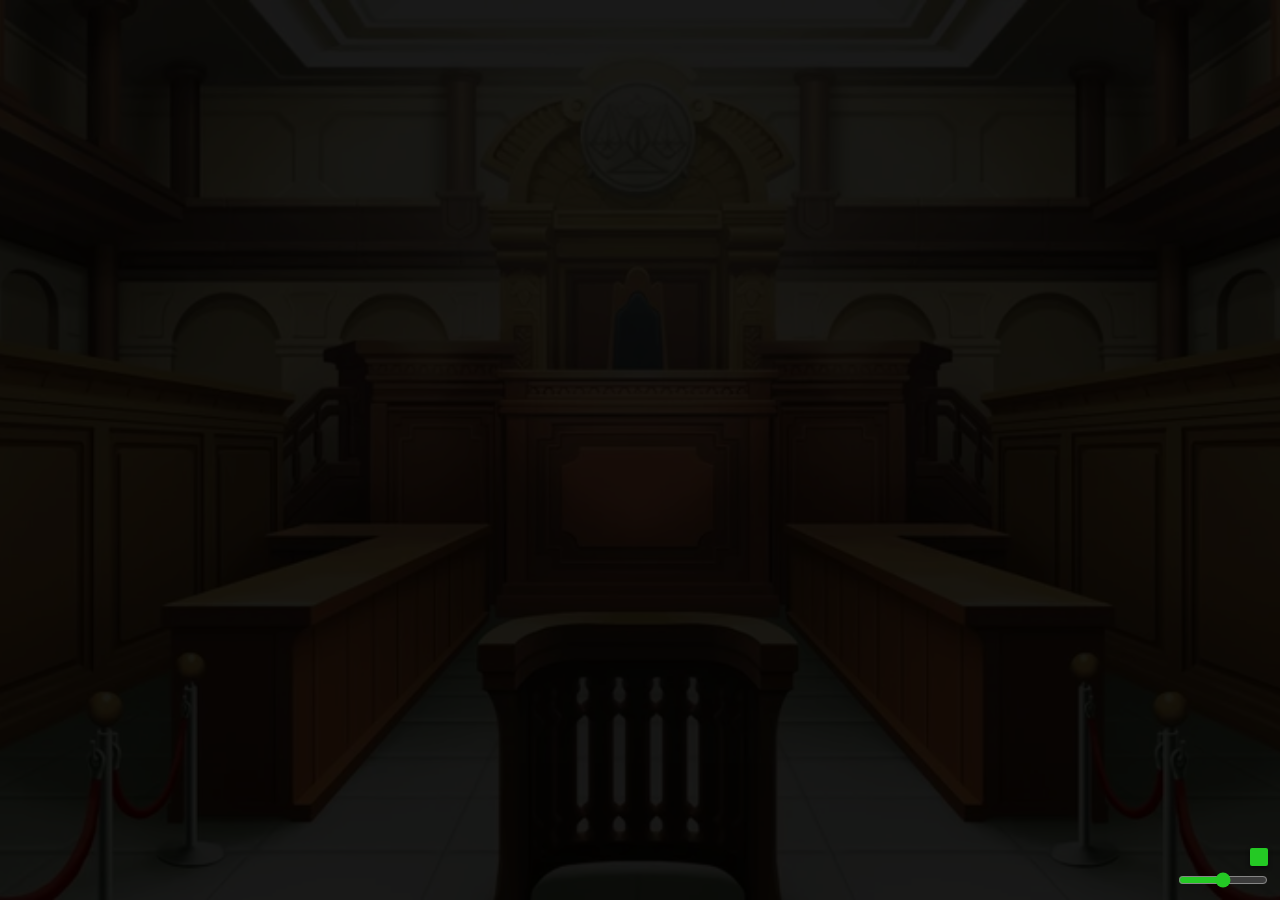
<file: index.html>
<!doctype html>
<html lang="fr">
<head>
  <meta charset="utf-8">
  <title>Record – Fleurenoul</title>
  <meta name="viewport" content="width=device-width, initial-scale=1">
  <style>
    /* Reset basique */
    *, *::before, *::after {
      box-sizing: border-box;
      margin: 0;
      padding: 0;
    }

    /* Couleurs du dossier (changent quand on sélectionne la preuve "Verte") */
    body {
      --panel: #006aa9;
      --panel-border: #004f7a;
      --panel-deep: #00538a;
      --header-a: #005a8f;
      --header-b: #007cc1;
      --slot-a: #00a3ff;
      --slot-b: #0063a3;
      --slot-border: #00456f;
      --accent: #ffd948;
      --accent-dark: #c69e27;
      --accent-ink: #754c16;
    }

    body.theme-vert {
      --panel: #1e8a3c;
      --panel-border: #135e28;
      --panel-deep: #16702f;
      --header-a: #177033;
      --header-b: #25a74b;
      --slot-a: #43d86d;
      --slot-b: #1a7d38;
      --slot-border: #0f5222;
    }

    /* Fond tribunal : mets ici ton image */
    body {
      min-height: 100vh;
      font-family: system-ui, -apple-system, BlinkMacSystemFont, "Segoe UI", sans-serif;
      background: #000;
      background-image: url("courtroom-bg.jpg"); /* remplace par le nom de ta photo si besoin */
      background-size: cover;
      background-position: center;
      background-repeat: no-repeat;
      color: #fff;
      display: flex;
      align-items: center;
      justify-content: center;
      padding: 20px;
    }

    /* Panneau type Court Record */
    .evidence-menu {
      position: relative;
      z-index: 1;
      width: min(900px, 100%);
      background: var(--panel);
      border-radius: 16px;
      box-shadow: 0 18px 40px rgba(0,0,0,0.6);
      border: 4px solid var(--panel-border);
      overflow: hidden;
      opacity: 0; /* sera révélé après l'animation */
      transition: opacity 0.5s ease-out, background-color 0.4s, border-color 0.4s;
    }

    .evidence-header {
      display: flex;
      justify-content: space-between;
      align-items: center;
      gap: 12px;
      padding: 6px 16px;
      background: linear-gradient(to right, var(--header-a), var(--header-b));
      color: #fff;
      font-weight: 700;
      font-size: 15px;
    }

    .evidence-header-left,
    .evidence-header-right {
      display: flex;
      align-items: center;
      gap: 12px;
    }

    .header-tab {
      background: #ffffff;
      color: var(--header-a);
      padding: 4px 10px;
      border-radius: 4px 4px 0 0;
      font-size: 13px;
      box-shadow: 0 2px 0 rgba(0,0,0,0.2);
    }

    .header-title {
      letter-spacing: 0.04em;
      font-size: 12px;
      opacity: 0.9;
    }

    .page-indicator {
      font-size: 11px;
      font-weight: 600;
      opacity: 0.85;
      white-space: nowrap;
    }

    /* Zone de détails (texte de la preuve/fandom) */
    .evidence-details {
      background: #ffffff;
      color: #222;
      padding: 12px 18px 14px;
      border-bottom: 3px solid #b5b5b5;
      font-size: 14px;
      min-height: 170px;
    }

    .evidence-title {
      background: var(--accent);
      padding: 6px 10px;
      font-weight: 700;
      margin-bottom: 10px;
      border-radius: 4px;
      border: 1px solid var(--accent-dark);
    }

    .evidence-body {
      display: flex;
      gap: 14px;
      align-items: flex-start;
    }

    /* Grande vignette de la preuve, à gauche */
    .evidence-thumb {
      flex: 0 0 76px;
      width: 76px;
      height: 76px;
      border-radius: 6px;
      border: 3px solid var(--slot-border);
      background: linear-gradient(to bottom, var(--slot-a), var(--slot-b));
      display: flex;
      align-items: center;
      justify-content: center;
      overflow: hidden;
      transition: background 0.4s, border-color 0.4s;
    }

    .evidence-thumb img {
      width: 100%;
      height: 100%;
      object-fit: cover;
      display: block;
    }

    .evidence-thumb .slot-icon {
      width: 48px;
      height: 48px;
      font-size: 24px;
    }

    .evidence-content { flex: 1; min-width: 0; }

    .evidence-text {
      margin-bottom: 8px;
      line-height: 1.45;
    }

    .evidence-notes {
      font-size: 13px;
      color: #444;
      border-top: 1px dashed #bbb;
      padding-top: 6px;
    }

    .evidence-notes:empty { display: none; }

    .btn-enter {
      margin-top: 10px;
      display: inline-block;
      background: var(--panel);
      color: #fff;
      border: none;
      border-radius: 999px;
      padding: 6px 14px;
      font-size: 13px;
      cursor: pointer;
      box-shadow: 0 3px 0 rgba(0,0,0,0.4);
    }

    .btn-enter[hidden] { display: none; }

    .btn-enter:active {
      transform: translateY(2px);
      box-shadow: 0 1px 0 rgba(0,0,0,0.4);
    }

    /* Icônes / slots de preuve */
    .evidence-icons {
      padding: 6px 12px 12px;
      background: var(--panel);
      display: grid;
      grid-template-columns: auto 1fr auto;
      align-items: center;
      gap: 8px;
      transition: background-color 0.4s;
    }

    .arrow-btn {
      width: 26px;
      height: 26px;
      border-radius: 999px;
      border: none;
      background: var(--accent);
      color: var(--accent-ink);
      font-weight: 700;
      cursor: pointer;
      box-shadow: 0 2px 0 rgba(0,0,0,0.5);
    }

    .arrow-btn:active {
      transform: translateY(2px);
      box-shadow: 0 1px 0 rgba(0,0,0,0.5);
    }

    .slots-row {
      display: grid;
      grid-template-columns: repeat(8, minmax(0, 1fr));
      gap: 4px;
      padding: 4px;
      background: var(--panel-deep);
      border-radius: 6px;
      box-shadow: inset 0 0 0 2px rgba(0,0,0,0.3);
    }

    .slot {
      height: 58px;
      border-radius: 4px;
      border: 2px solid var(--slot-border);
      background: linear-gradient(to bottom, var(--slot-a), var(--slot-b));
      display: flex;
      align-items: flex-start;
      justify-content: center;
      padding-top: 5px;
      cursor: pointer;
      position: relative;
      overflow: hidden;
      font: inherit;
      transition: transform 0.12s ease-out, box-shadow 0.12s ease-out, border-color 0.12s;
    }

    .slot::before {
      content: "";
      position: absolute;
      inset: 0;
      background: radial-gradient(circle at top, rgba(255,255,255,0.35), transparent 65%);
      opacity: 0.7;
      pointer-events: none;
    }

    .slot.empty {
      cursor: default;
      opacity: 0.35;
    }

    .slot-icon {
      width: 32px;
      height: 32px;
      border-radius: 999px;
      background: var(--accent);
      border: 2px solid var(--accent-dark);
      display: flex;
      align-items: center;
      justify-content: center;
      font-size: 17px;
      line-height: 1;
      color: var(--accent-ink);
      font-weight: 800;
    }

    .slot-icon.two-letters { font-size: 13px; letter-spacing: -0.02em; }

    /* Pastille spéciale pour la preuve "Verte" */
    .slot-icon.vert {
      background: #2ecc57;
      border-color: #157a31;
    }

    .slot-label {
      position: absolute;
      bottom: 2px;
      left: 2px;
      right: 2px;
      font-size: 9px;
      text-align: center;
      color: #eef7ff;
      text-shadow: 0 1px 0 rgba(0,0,0,0.6);
      pointer-events: none;
      white-space: nowrap;
      overflow: hidden;
      text-overflow: ellipsis;
    }

    .slot:not(.empty):hover {
      transform: translateY(-2px);
      box-shadow: 0 3px 8px rgba(0,0,0,0.6);
      border-color: #ffe486;
    }

    .slot.active {
      border-color: var(--accent);
      box-shadow: 0 0 0 2px rgba(255,217,72,0.8);
    }

    .slot:focus-visible,
    .arrow-btn:focus-visible,
    .btn-enter:focus-visible {
      outline: 3px solid #fff;
      outline-offset: 2px;
    }

    /* Ligne de texte façon dialogue en bas */
    .dialogue-bar {
      background: #001118;
      color: #58ff58;
      font-family: "Courier New", monospace;
      padding: 8px 16px;
      font-size: 13px;
      min-height: 2.6em;
      line-height: 1.4;
      border-top: 2px solid #0c3c0c;
      cursor: pointer;
    }

    /* Overlay transition de jour Ace Attorney-like */
    .day-transition {
      position: fixed;
      inset: 0;
      background: rgba(0, 0, 0, 0.9);
      display: flex;
      align-items: flex-end;
      justify-content: center;
      z-index: 999;
      cursor: pointer;
    }

    .day-band {
      width: 100%;
      max-width: 1300px;
      background: #000814;
      border-top: 2px solid #0c3c0c;
      padding: 18px 32px 20px;
      box-shadow: 0 -6px 0 rgba(0,0,0,0.8);
      transform: translateY(100%);
      text-align: center;
      animation: day-band-slide 0.7s ease-out forwards,
                 day-band-exit 0.7s ease-in 2.3s forwards;
    }

    .day-line {
      font-family: "Courier New", monospace;
      color: #58ff58;
      font-size: 18px;
      text-shadow: 0 1px 0 #002b00;
    }

    .day-date { margin-bottom: 4px; }
    .day-court { font-weight: bold; }

    @keyframes day-band-slide {
      from { transform: translateY(100%); }
      to   { transform: translateY(0%); }
    }

    @keyframes day-band-exit {
      from { transform: translateY(0%); opacity: 1; }
      to   { transform: translateY(100%); opacity: 0; }
    }

    /* Overlay easter egg "gay" */
    .gay-easter-egg {
      position: fixed;
      inset: 0;
      display: none;
      align-items: center;
      justify-content: center;
      z-index: 1000;
    }

    .gay-easter-egg-backdrop {
      position: absolute;
      inset: 0;
      background: rgba(0, 0, 0, 0.85);
    }

    .gay-easter-egg-content {
      position: relative;
      z-index: 1001;
      background: #000814;
      border-radius: 12px;
      padding: 12px;
      box-shadow: 0 18px 40px rgba(0,0,0,0.8);
      max-width: 640px;
      width: 90%;
    }

    .gay-easter-egg-content video {
      width: 100%;
      height: auto;
      display: block;
      border-radius: 8px;
    }

    .gay-close-btn {
      margin-top: 8px;
      display: inline-block;
      background: #006aa9;
      color: #fff;
      border: none;
      border-radius: 999px;
      padding: 6px 14px;
      font-size: 13px;
      cursor: pointer;
      box-shadow: 0 3px 0 rgba(0,0,0,0.4);
    }

    .gay-close-btn:active {
      transform: translateY(2px);
      box-shadow: 0 1px 0 rgba(0,0,0,0.4);
    }

    /* Responsive */
    @media (max-width: 700px) {
      body { padding: 10px; }

      .evidence-menu { border-width: 3px; }

      .evidence-details { font-size: 13px; }

      .evidence-thumb {
        flex-basis: 56px;
        width: 56px;
        height: 56px;
      }

      .evidence-thumb .slot-icon {
        width: 36px;
        height: 36px;
        font-size: 18px;
      }

      .slot { height: 54px; }

      .header-tab { display: none; }

      .header-title { font-size: 11px; }
    }

    /* Si l'appareil demande moins d'animations */
    @media (prefers-reduced-motion: reduce) {
      .slot, .slot:not(.empty):hover { transition: none; transform: none; }
    }
  </style>
</head>
<body>
  <!-- Overlay animation de jour (clic pour passer) -->
  <div class="day-transition" id="day-transition" title="Cliquer pour passer">
    <div class="day-band">
      <p class="day-line day-date" id="day-date"></p>
      <p class="day-line day-court">Tribunal de Fleurenoul</p>
    </div>
  </div>

  <!-- Panneau principal type Court Record -->
  <main class="evidence-menu" id="evidence-menu" aria-label="Record de Fleurenoul">
    <header class="evidence-header">
      <div class="evidence-header-left">
        <div class="header-tab">Record</div>
        <div class="header-title">Dossier de Fleurenoul</div>
      </div>
      <div class="evidence-header-right">
        <span class="page-indicator" id="page-indicator"></span>
      </div>
    </header>

    <section class="evidence-details">
      <div class="evidence-title" id="evidence-title">
        Bienvenue dans le multivers de Fleurenoul
      </div>
      <div class="evidence-body">
        <div class="evidence-thumb" id="evidence-thumb">
          <div class="slot-icon">?</div>
        </div>
        <div class="evidence-content">
          <p class="evidence-text" id="evidence-text">
            Choisis une preuve dans la barre du bas pour ouvrir le dossier d'un de ses centres d'intérêt.
          </p>
          <p class="evidence-notes" id="evidence-notes">Conseil : commence par ITZY ou Ace Attorney.</p>
          <button class="btn-enter" id="btn-enter" type="button" hidden>
            Entrer dans ce fandom
          </button>
        </div>
      </div>
    </section>

    <nav class="evidence-icons" aria-label="Sélection des fandoms">
      <button class="arrow-btn" type="button" id="arrow-left" aria-label="Preuve précédente">&lt;</button>
      <div class="slots-row" id="slots-row">
        <!-- rempli dynamiquement en JS -->
      </div>
      <button class="arrow-btn" type="button" id="arrow-right" aria-label="Preuve suivante">&gt;</button>
    </nav>

    <div class="dialogue-bar" id="dialogue-bar" aria-live="polite">
      La cour ouvre la séance. Premier témoignage : « la coupe feel me like ». Aucune objection.
    </div>
  </main>

  <!-- Overlay easter egg vidéo -->
  <div class="gay-easter-egg" id="gay-easter-egg">
    <div class="gay-easter-egg-backdrop"></div>
    <div class="gay-easter-egg-content">
      <video id="gay-video" src="toi-t-es-gay-toi.mp4" controls></video>
      <button type="button" class="gay-close-btn" id="gay-close-btn">Fermer</button>
    </div>
  </div>

  <!-- Musique de fond (le bouton et le volume sont ajoutés par musique.js) -->
  <audio id="musique" src="Phoenix-Wright-Ace-Attorney-OST-Logic-and-Trick.mp3" loop></audio>

  <script>
    /* =====================================================
       LES PREUVES
       - icon  : 1 ou 2 lettres, ou un emoji
       - image : (optionnel) photo dans le même dossier, ex. "shamain.jpg".
                 Si le fichier n'existe pas, l'icône s'affiche à la place.
       - notes : laisse "" pour masquer la ligne
       - theme : "vert" passe tout le dossier en vert
       ===================================================== */
    const fandoms = [
      {
        id: "itzy",
        shortLabel: "ITZY",
        icon: "I",
        page: "itzy.html",
        title: "ITZY",
        text: "ITZY est un girl group K‑pop de 5 membres que Fleurenoul adore.",
        notes: "Fleurenoul est OT5 : il les aime toutes les cinq, sans exception.",
        dialogue: "Cette preuve montre à quel point Fleurenoul est MIDZY."
      },
      {
        id: "ace-attorney",
        shortLabel: "Ace Att.",
        icon: "A",
        page: "ace-attorney.html",
        title: "Ace Attorney",
        text: "Série de visual novels judiciaires où Phoenix Wright et Hunter/Edgeworth s'affrontent dans des procès dramatiques. Fleurenoul connaît les affaires par cœur.",
        notes: "Pères adoptifs officiels de Fleurenoul : Phoenix et Hunter.",
        dialogue: "Cette preuve laisse entendre que Fleurenoul aime le narumitsu."
      },
      {
        id: "mlp",
        shortLabel: "MLP",
        icon: "M",
        page: "mlp.html",
        title: "My Little Pony",
        text: "Univers coloré centré sur l'amitié et des poneys.",
        notes: "",
        dialogue: "Cette preuve a été découverte à Ponyville. Elle sent un peu la barbe à papa, et démontre sans le moindre doute que l'amitié, c'est magique."
      },
      {
        id: "ici-tout-commence",
        shortLabel: "ITC",
        icon: "C",
        page: "ici-tout-commence.html",
        title: "Ici tout commence",
        text: "Série française qui suit le quotidien d'une école de cuisine, avec drama, relations et intrigues.",
        notes: "",
        dialogue: "Cette preuve rappelle à quel point Fleurenoul aime les intrigues. Et teyssier ce gros enculé."
      },
      {
        id: "xlov",
        shortLabel: "XLOV",
        icon: "X",
        page: "xlov.html",
        title: "XLOV",
        text: "HARU MY BELOVED HARU PLS AAAAAAAH",
        notes: "",
        dialogue: "IMMA BE A OUUHOUUHOUUUUUUUU..."
      },
      {
        id: "farod",
        shortLabel: "Farod",
        icon: "F",
        page: "farod.html",
        title: "Farodgames",
        text: "Farod, créateur français.",
        notes: "GAY (écrit gay sur ton clavier)",
        dialogue: "d'après fleurenoul farod est vraiment d̶é̶b̶i̶l̶e̶  bilingue "
      },
      {
        id: "pandora-hearts",
        shortLabel: "Pandora",
        icon: "PH",
        page: "pandora-hearts.html",
        title: "Pandora Hearts",
        text: "Manga de Jun Mochizuki. Le jour de sa cérémonie de passage à l'âge adulte, Oz Vessalius est précipité dans l'Abysse, où il rencontre Alice, le B-Rabbit.",
        notes: "",
        dialogue: "Cette preuve a été retrouvée au fond de l'Abysse."
      },
      {
        id: "one-piece",
        shortLabel: "One Piece",
        icon: "OP",
        page: "one-piece.html",
        title: "One Piece",
        text: "Le manga d'Eiichiro Oda qui suit Luffy et l'équipage du Chapeau de paille, partis à la recherche du trésor légendaire.",
        notes: "Personnages préférés : Luffy, et SURTOUT Yamato.",
        dialogue: "Cette preuve a été repêchée sur Grand Line."
      },
      {
        id: "yoruko",
        shortLabel: "Yoruko",
        icon: "Yk",
        page: "yoruko.html",
        title: "Yoruko",
        text: "L'Hôtesse ultime de Super Danganronpa Another 2. Et surtout, l'autre moitié du Fleuruko : Fleurenoul et Yoruko, en couple et en train de vivre leur meilleure vie.",
        notes: "Nom du couple : le Fleuruko.",
        dialogue: "Cette preuve a été retrouvée dans le salon de l'Hôtesse ultime, entre deux tasses de thé. Elle est irréfutable : le Fleuruko est le couple le plus solide de tout le tribunal."
      },
      {
        id: "bungo-stray-dogs",
        shortLabel: "BSD",
        icon: "BS",
        page: "bungo-stray-dogs.html",
        title: "Bungo Stray Dogs",
        text: "Manga de Kafka Asagiri et Sango Harukawa. L'Agence des détectives armés affronte la mafia de Yokohama, avec des personnages et des pouvoirs inspirés de grands écrivains.",
        notes: "Personnage préféré : Dazai.",
        dialogue: "Cette preuve a été déposée à l'Agence des détectives armés, à Yokohama. Dazai prétend l'avoir trouvée dans une rivière."
      },
      {
        id: "yena",
        shortLabel: "YENA",
        icon: "YN",
        page: "yena.html",
        title: "YENA",
        text: "Choi Yena, ancienne membre d'IZ*ONE, en solo depuis 2022.",
        notes: "",
        dialogue: "Cette preuve a été retrouvée sur une scène de concert, couverte de confettis."
      },
      {
        id: "got7",
        shortLabel: "GOT7",
        icon: "7",
        page: "got7.html",
        title: "GOT7",
        text: "Boys band K-pop de sept membres, apparu en 2014.",
        notes: "Fleurenoul est OT7 : il les aime tous les sept.",
        dialogue: "Cette preuve a été versée au dossier par sept témoins différents. Leurs sept témoignages concordent : Fleurenoul est un vrai Ahgase."
      },
      {
        id: "jeux",
        shortLabel: "Jeux",
        icon: "🎮",
        page: "jeux.html",
        title: "Animal Crossing, Yandere Simulator, FNAF, Undertale",
        text: "Un village paisible, un lycée inquiétant, une pizzeria hantée et un monde souterrain.",
        notes: "",
        dialogue: "Ces preuves ont été récupérées sur une île d'Animal Crossing, dans un lycée japonais, dans une pizzeria fermée la nuit et sous une montagne. Aucun lien entre elles, sauf Fleurenoul."
      },
      {
        id: "danganronpa",
        shortLabel: "Dangan.",
        icon: "D",
        page: "danganronpa.html",
        title: "Danganronpa",
        text: "Série de Spike Chunsoft : des lycéens enfermés, des meurtres, et des procès de classe pour démasquer le coupable.",
        notes: "",
        dialogue: "Cette preuve a été retrouvée dans une salle de procès de classe. Monokuma nie toute implication."
      },
      {
        id: "shamain",
        shortLabel: "Shamain",
        icon: "🐈",
        image: "shamain.jpg",
        page: "shamain.html",
        title: "Shamain",
        text: "Le chat de Fleurenoul, et probablement le témoin le plus mignon de toute l'histoire judiciaire.",
        notes: "",
        dialogue: "MIAOUUUUUU MIIIIAAAAAAAAAOUUUUUUUUUUUUUUUUUUU MIAOU MIAOU MIAOU"
      },
      {
        id: "vert",
        shortLabel: "Vert",
        icon: "",
        iconClass: "vert",
        theme: "vert",
        page: "vert.html",
        title: "La couleur verte",
        text: "La meilleure couleur d'après fleurenoul.",
        notes: "",
        dialogue: "Cette preuve a été retrouvée à côté d'une tulipe."
      },
      {
        id: "lettre-anniversaire",
        shortLabel: "Lettre",
        icon: "💌",
        page: "anniversaire.html",
        button: "Lire la lettre",
        title: "Lettre d'anniversaire",
        text: "La lettre qu'option228 a écrite à Fleurenoul pour son anniversaire.",
        notes: "",
        dialogue: "Cette preuve a été retrouvée dans une enveloppe scellée, déposée par option228."
      }
    ];

    // Date du jour dans le bandeau d'intro (ex. "28 septembre 2026")
    document.getElementById("day-date").textContent =
      new Date().toLocaleDateString("fr-FR", { day: "numeric", month: "long", year: "numeric" });

    const slotsRow = document.getElementById("slots-row");
    const titleEl = document.getElementById("evidence-title");
    const textEl = document.getElementById("evidence-text");
    const notesEl = document.getElementById("evidence-notes");
    const thumbEl = document.getElementById("evidence-thumb");
    const enterBtn = document.getElementById("btn-enter");
    const dialogueBar = document.getElementById("dialogue-bar");
    const arrowLeft = document.getElementById("arrow-left");
    const arrowRight = document.getElementById("arrow-right");
    const pageIndicator = document.getElementById("page-indicator");
    const menu = document.getElementById("evidence-menu");

    const reduceMotion = window.matchMedia("(prefers-reduced-motion: reduce)").matches;
    const smallScreen = window.matchMedia("(max-width: 700px)");

    let currentIndex = -1;   // -1 = écran d'accueil, aucune preuve choisie
    let currentPage = 0;

    function storageGet(key) {
      try { return sessionStorage.getItem(key); } catch (e) { return null; }
    }
    function storageSet(key, value) {
      try { sessionStorage.setItem(key, value); } catch (e) { /* rien */ }
    }

    function pageSize() {
      return smallScreen.matches ? 4 : 8;
    }

    function pageCount() {
      return Math.ceil(fandoms.length / pageSize());
    }

    // Crée l'icône ronde d'une preuve
    function makeIcon(fandom) {
      const icon = document.createElement("div");
      icon.className = "slot-icon";
      if (fandom.iconClass) icon.classList.add(fandom.iconClass);
      const isLetters = /^[A-Za-z0-9]{2}$/.test(fandom.icon);
      if (isLetters) icon.classList.add("two-letters");
      icon.textContent = fandom.icon;
      return icon;
    }

    // Affiche les cases de la page courante
    function renderSlots() {
      const size = pageSize();
      slotsRow.innerHTML = "";
      slotsRow.style.gridTemplateColumns = `repeat(${size}, minmax(0, 1fr))`;

      const start = currentPage * size;
      for (let i = start; i < start + size; i++) {
        const slot = document.createElement("button");
        slot.type = "button";
        slot.className = "slot";

        if (i >= fandoms.length) {
          slot.classList.add("empty");
          slot.disabled = true;
          slot.setAttribute("aria-hidden", "true");
          slotsRow.appendChild(slot);
          continue;
        }

        const fandom = fandoms[i];
        slot.dataset.index = i;
        slot.setAttribute("aria-label", fandom.title);
        if (i === currentIndex) slot.classList.add("active");

        const label = document.createElement("div");
        label.className = "slot-label";
        label.textContent = fandom.shortLabel;

        slot.appendChild(makeIcon(fandom));
        slot.appendChild(label);
        slot.addEventListener("click", () => selectFandom(i));
        slotsRow.appendChild(slot);
      }

      pageIndicator.textContent = `Page ${currentPage + 1}/${pageCount()}`;
    }

    // Grande vignette dans la zone de détails
    function renderThumb(fandom) {
      thumbEl.innerHTML = "";
      if (fandom.image) {
        const img = document.createElement("img");
        img.src = fandom.image;
        img.alt = fandom.title;
        img.onerror = () => {
          if (fandoms[currentIndex] !== fandom) return; // on a déjà changé de preuve
          thumbEl.innerHTML = "";
          thumbEl.appendChild(makeIcon(fandom));
        };
        thumbEl.appendChild(img);
      } else {
        thumbEl.appendChild(makeIcon(fandom));
      }
    }

    /* Texte qui défile lettre par lettre, comme dans le jeu.
       Un clic sur la barre affiche tout d'un coup. */
    let typingTimer = null;
    let typingFull = "";

    function typeDialogue(text) {
      clearInterval(typingTimer);
      typingFull = text;
      if (reduceMotion) {
        dialogueBar.textContent = text;
        return;
      }
      let i = 0;
      dialogueBar.textContent = "";
      typingTimer = setInterval(() => {
        i++;
        dialogueBar.textContent = text.slice(0, i);
        if (i >= text.length) clearInterval(typingTimer);
      }, 22);
    }

    dialogueBar.addEventListener("click", () => {
      clearInterval(typingTimer);
      dialogueBar.textContent = typingFull || dialogueBar.textContent;
    });

    function selectFandom(index) {
      currentIndex = index;
      const fandom = fandoms[index];

      // Changer de page si la preuve n'est pas sur la page affichée
      const page = Math.floor(index / pageSize());
      if (page !== currentPage) {
        currentPage = page;
        renderSlots();
      }

      document.querySelectorAll(".slot").forEach((slotEl) => {
        slotEl.classList.toggle("active", Number(slotEl.dataset.index) === index);
      });

      titleEl.textContent = fandom.title;
      textEl.textContent = fandom.text;
      notesEl.textContent = fandom.notes || "";
      renderThumb(fandom);
      typeDialogue(fandom.dialogue);

      document.body.classList.toggle("theme-vert", fandom.theme === "vert");

      enterBtn.hidden = !fandom.page;
      enterBtn.textContent = fandom.button || "Entrer dans ce fandom";
      storageSet("fleurenoul-preuve", String(index));
    }

    enterBtn.addEventListener("click", () => {
      const fandom = fandoms[currentIndex];
      if (fandom && fandom.page) window.location.href = fandom.page;
    });

    function move(step) {
      const base = currentIndex === -1 ? (step > 0 ? -1 : 0) : currentIndex;
      const newIndex = (base + step + fandoms.length) % fandoms.length;
      selectFandom(newIndex);
    }

    arrowLeft.addEventListener("click", () => move(-1));
    arrowRight.addEventListener("click", () => move(1));

    // Flèches du clavier aussi
    window.addEventListener("keydown", (e) => {
      if (e.key === "ArrowRight") move(1);
      if (e.key === "ArrowLeft") move(-1);
    });

    // Si la taille d'écran change, on recalcule les pages
    smallScreen.addEventListener("change", () => {
      currentPage = currentIndex === -1 ? 0 : Math.floor(currentIndex / pageSize());
      renderSlots();
    });

    renderSlots();

    // Si on revient d'une page fandom, on retrouve la dernière preuve ouverte
    const savedIndex = Number(storageGet("fleurenoul-preuve"));
    const hasSaved = storageGet("fleurenoul-preuve") !== null && fandoms[savedIndex];

    /* Animation d'entrée : jouée une seule fois par visite,
       pas à chaque retour depuis une page fandom. Clic pour passer. */
    (function () {
      const transition = document.getElementById("day-transition");
      let done = false;

      function showMenu() {
        if (done) return;
        done = true;
        if (transition) transition.style.display = "none";
        menu.style.opacity = "1";
        storageSet("fleurenoul-intro-vue", "1");
        if (hasSaved) selectFandom(savedIndex);
      }

      if (storageGet("fleurenoul-intro-vue")) {
        showMenu();
      } else {
        transition.addEventListener("click", showMenu);
        setTimeout(showMenu, 3000); // 0.7 + 1.6 + 0.7 secondes
      }
    })();

    /* Easter egg : quand on tape "gay" au clavier, lancer la vidéo */
    (function () {
      const overlay = document.getElementById("gay-easter-egg");
      const video = document.getElementById("gay-video");
      const closeBtn = document.getElementById("gay-close-btn");

      let buffer = "";

      function openEasterEgg() {
        if (!overlay || !video) return;
        overlay.style.display = "flex";
        video.currentTime = 0;
        video.play().catch(() => {
          // si l'autoplay est bloqué, l'utilisateur peut cliquer sur play
        });
      }

      function closeEasterEgg() {
        if (!overlay || !video) return;
        video.pause();
        overlay.style.display = "none";
        buffer = "";
      }

      if (closeBtn) closeBtn.addEventListener("click", closeEasterEgg);

      if (overlay) {
        overlay.addEventListener("click", (e) => {
          if (e.target === overlay || e.target.classList.contains("gay-easter-egg-backdrop")) {
            closeEasterEgg();
          }
        });
      }

      window.addEventListener("keydown", (e) => {
        if (e.key === "Escape") closeEasterEgg();
      });

      window.addEventListener("keydown", (e) => {
        const tag = document.activeElement.tagName;
        if (tag === "INPUT" || tag === "TEXTAREA") return;

        const key = e.key.toLowerCase();
        if (key.length === 1 && key.match(/[a-z]/)) {
          buffer = (buffer + key).slice(-3);
          if (buffer === "gay") openEasterEgg();
        }
      });
    })();
  </script>
  <script src="musique.js"></script>
</body>
</html>
</file>
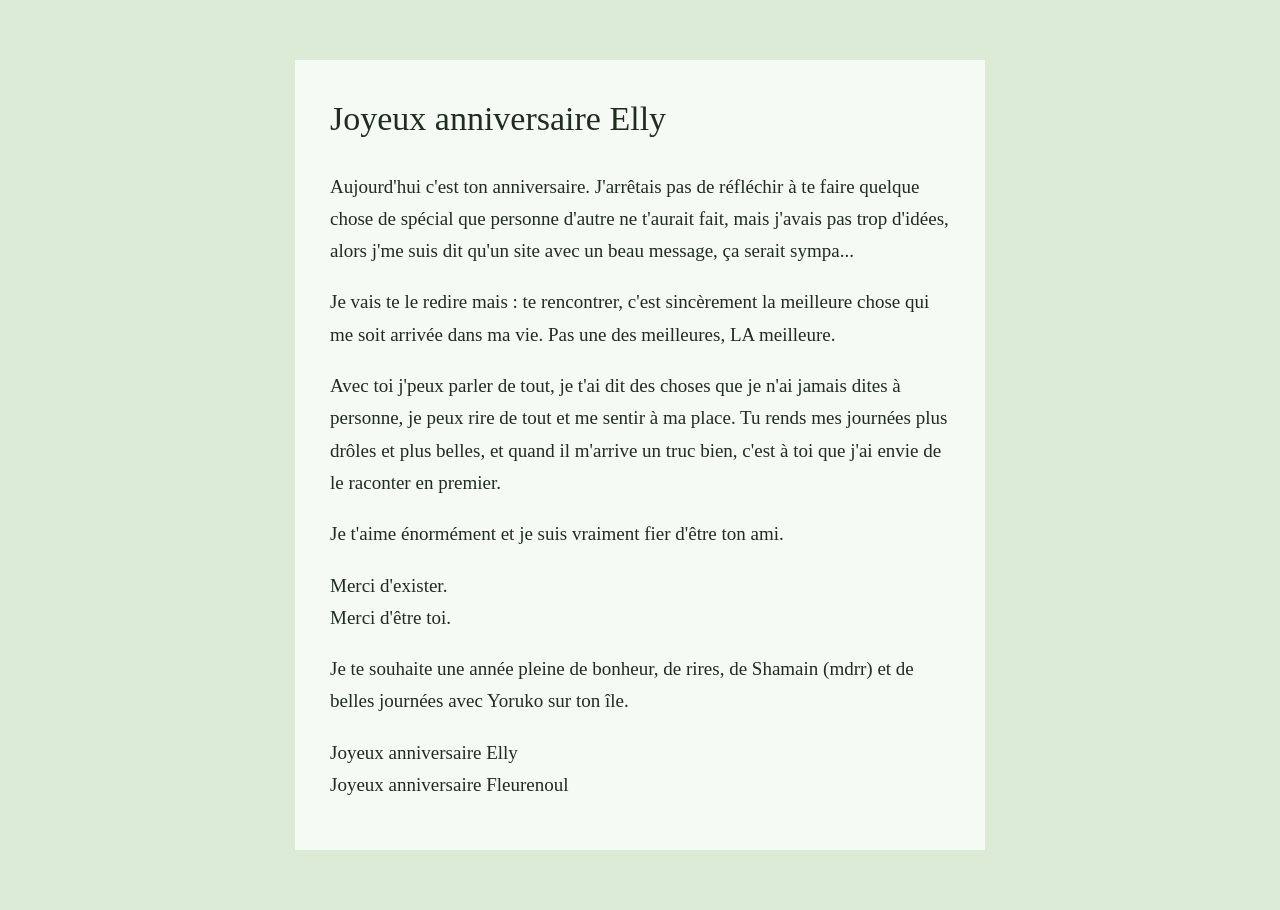
<file: anniversaire.html>
<!DOCTYPE html>
<html lang="fr">
<head>
<meta charset="UTF-8">
<meta name="viewport" content="width=device-width, initial-scale=1">
<title>joyeux anniversaire elly</title>
<style>
  body {
    margin: 0;
    background-color: #dcebd5;
    /* pour mettre une image en fond : décommente la ligne en dessous et mets ton image dans le dossier */
    /* background-image: url("fond.jpg"); background-size: cover; background-attachment: fixed; */
    color: #1f2d1f;
    font-family: Georgia, "Times New Roman", serif;
    font-size: 19px;
    line-height: 1.7;
  }

  .texte {
    max-width: 620px;
    margin: 60px auto;
    padding: 30px 35px;
    background: rgba(255, 255, 255, 0.75);
  }

  h1 {
    font-size: 34px;
    font-weight: normal;
    margin-top: 0;
  }

  @media (max-width: 600px) {
    body { font-size: 17px; }
    .texte { margin: 20px 12px; padding: 22px 20px; }
    h1 { font-size: 28px; }
  }
</style>
</head>
<body>

<div class="texte">
  <h1>Joyeux anniversaire Elly</h1>

  <p>Aujourd'hui c'est ton anniversaire. J'arrêtais pas de réfléchir à te faire quelque chose de spécial que personne d'autre ne t'aurait fait, mais j'avais pas trop d'idées, alors j'me suis dit qu'un site avec un beau message, ça serait sympa...</p>

  <p>Je vais te le redire mais : te rencontrer, c'est sincèrement la meilleure chose qui me soit arrivée dans ma vie. Pas une des meilleures, LA meilleure.</p>

  <p>Avec toi j'peux parler de tout, je t'ai dit des choses que je n'ai jamais dites à personne, je peux rire de tout et me sentir à ma place. Tu rends mes journées plus drôles et plus belles, et quand il m'arrive un truc bien, c'est à toi que j'ai envie de le raconter en premier.</p>

  <p>Je t'aime énormément et je suis vraiment fier d'être ton ami.</p>

  <p>Merci d'exister.<br>
  Merci d'être toi.</p>

  <p>Je te souhaite une année pleine de bonheur, de rires, de Shamain (mdrr) et de belles journées avec Yoruko sur ton île.</p>

  <p>Joyeux anniversaire Elly<br>
  Joyeux anniversaire Fleurenoul</p>
</div>

</body>
</html>
</file>
